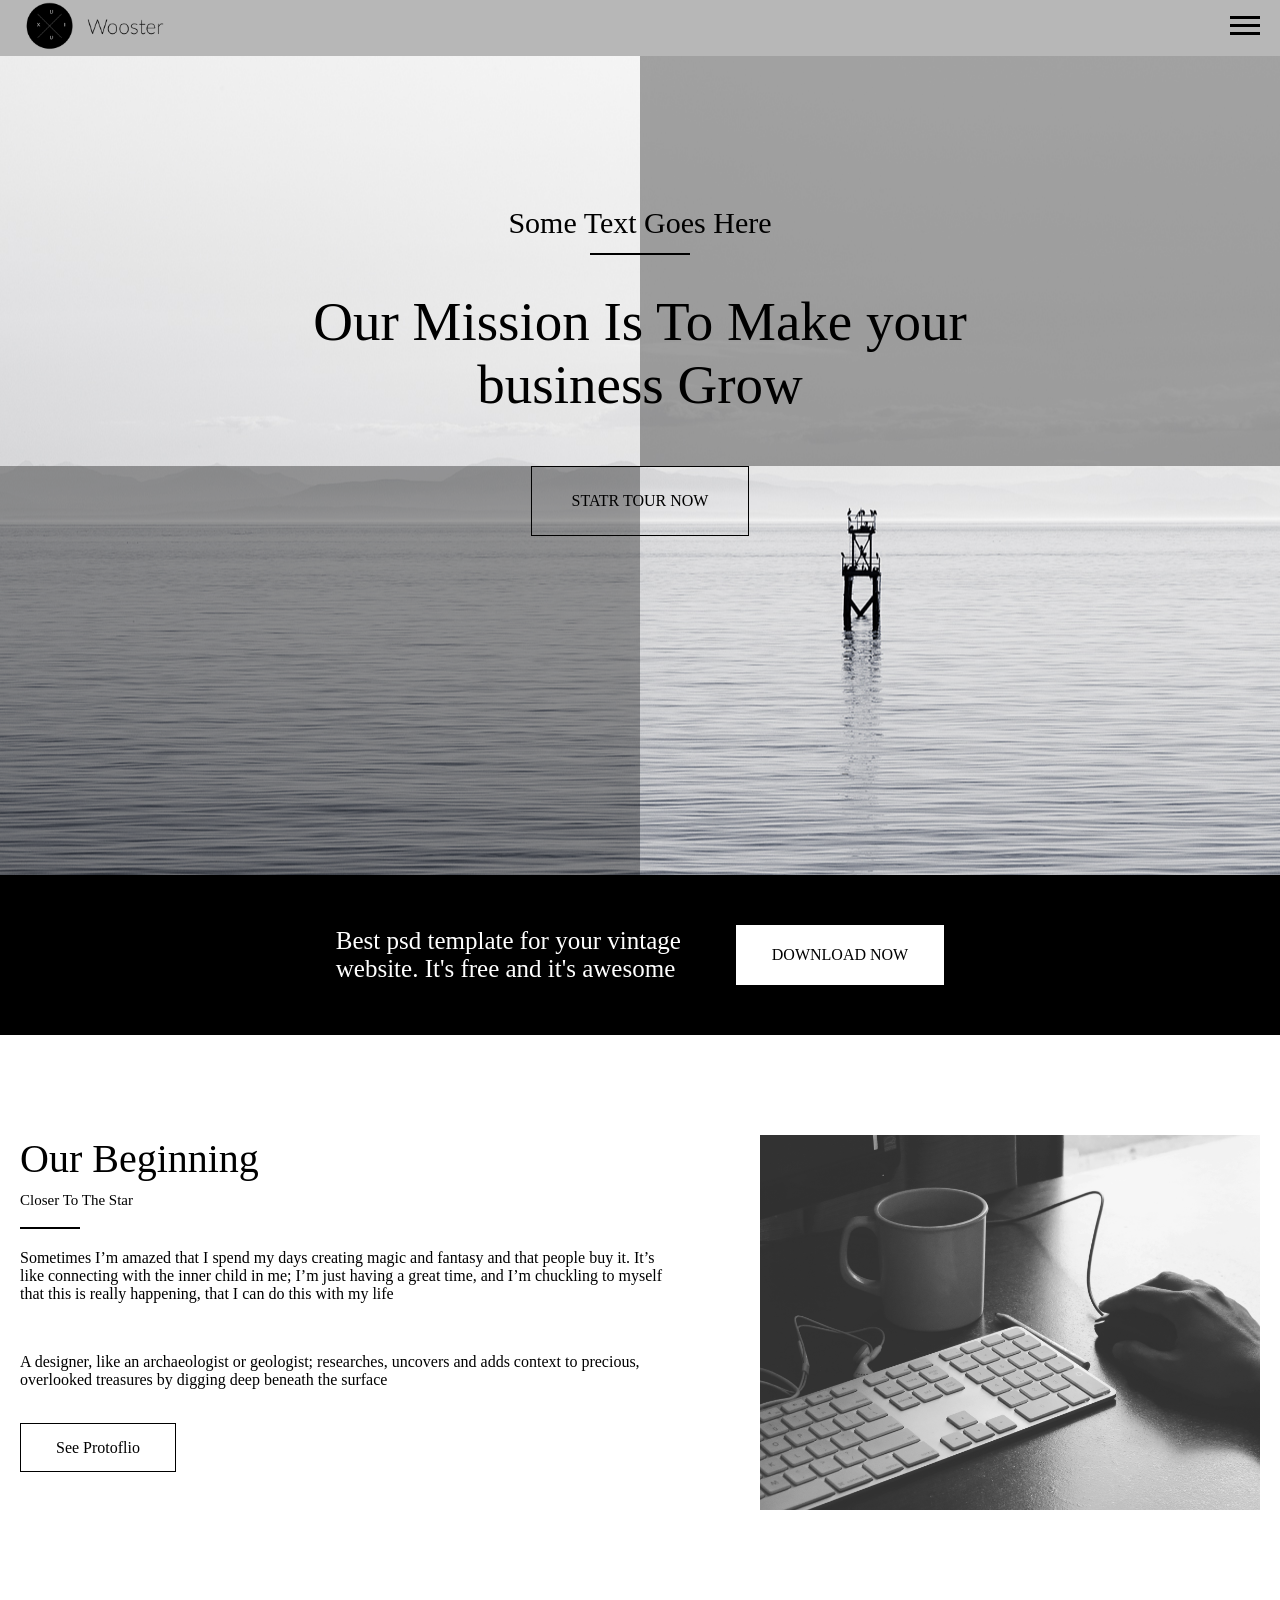
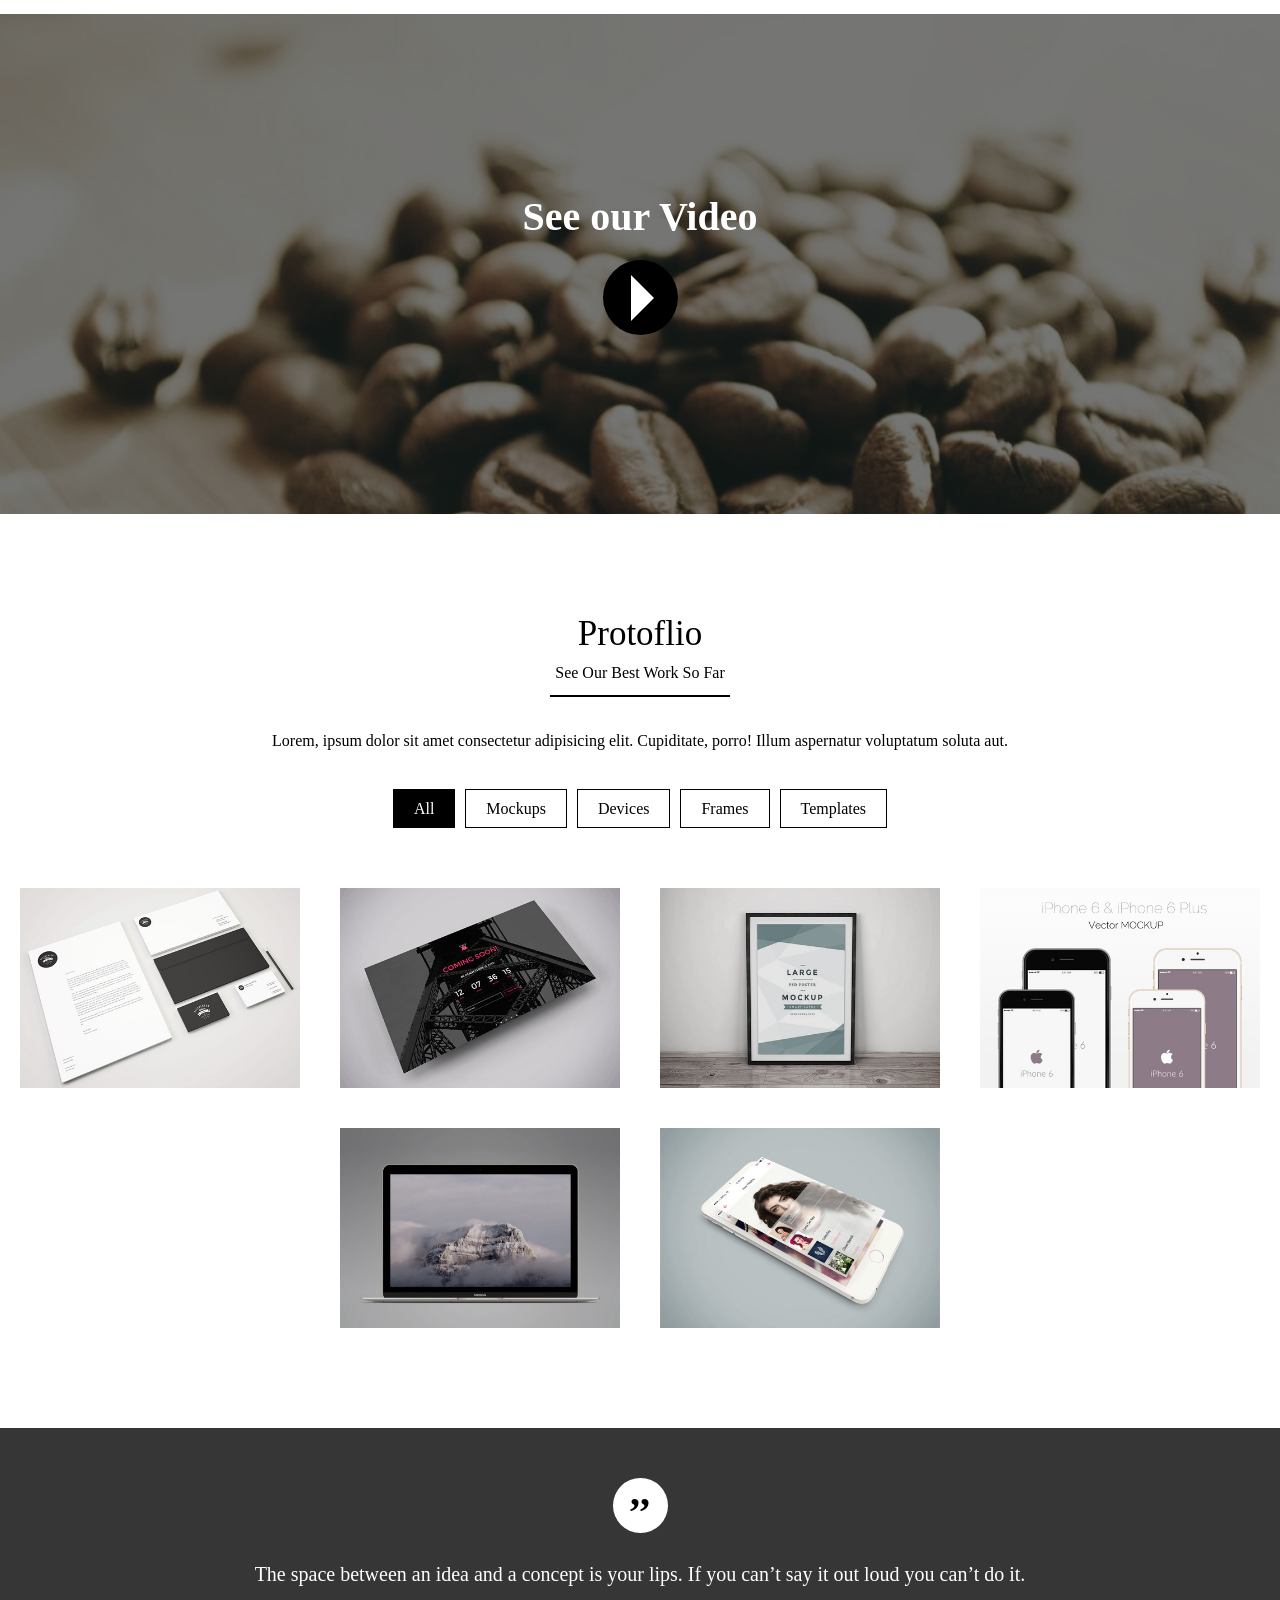
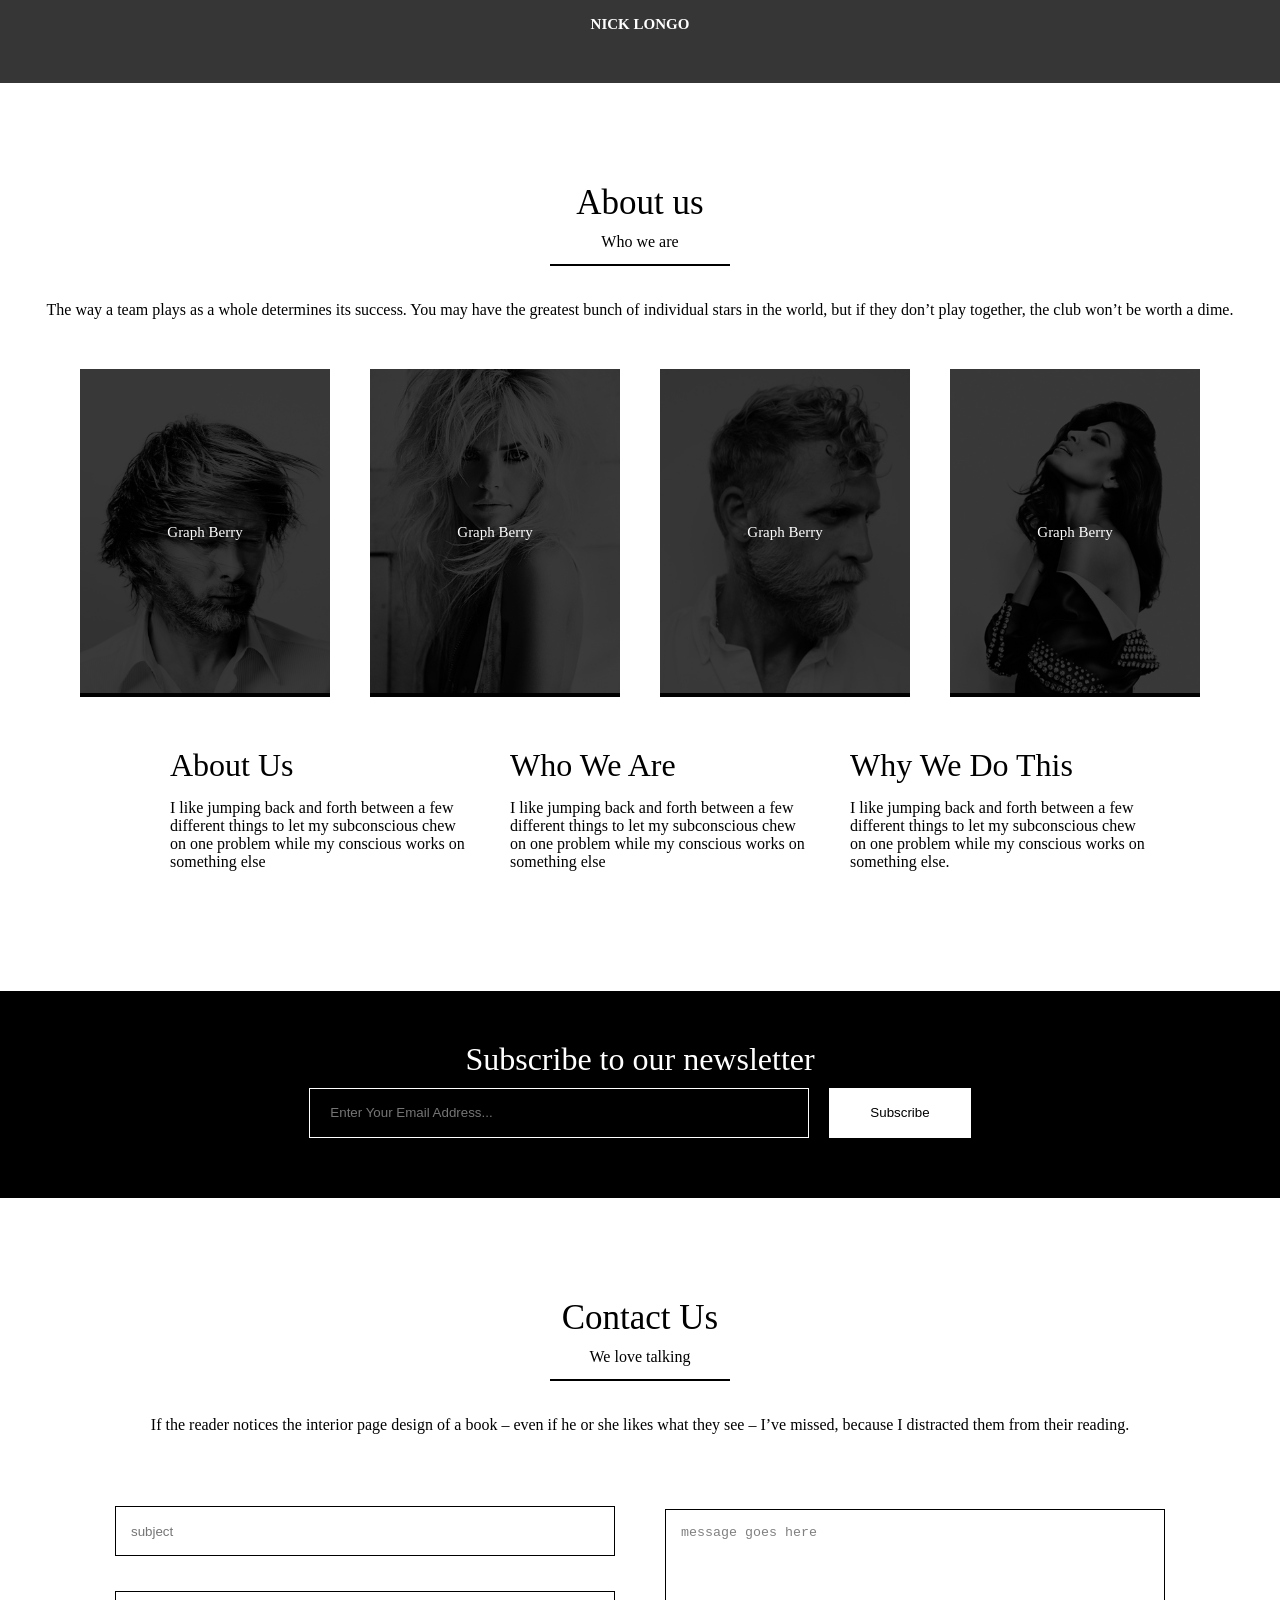
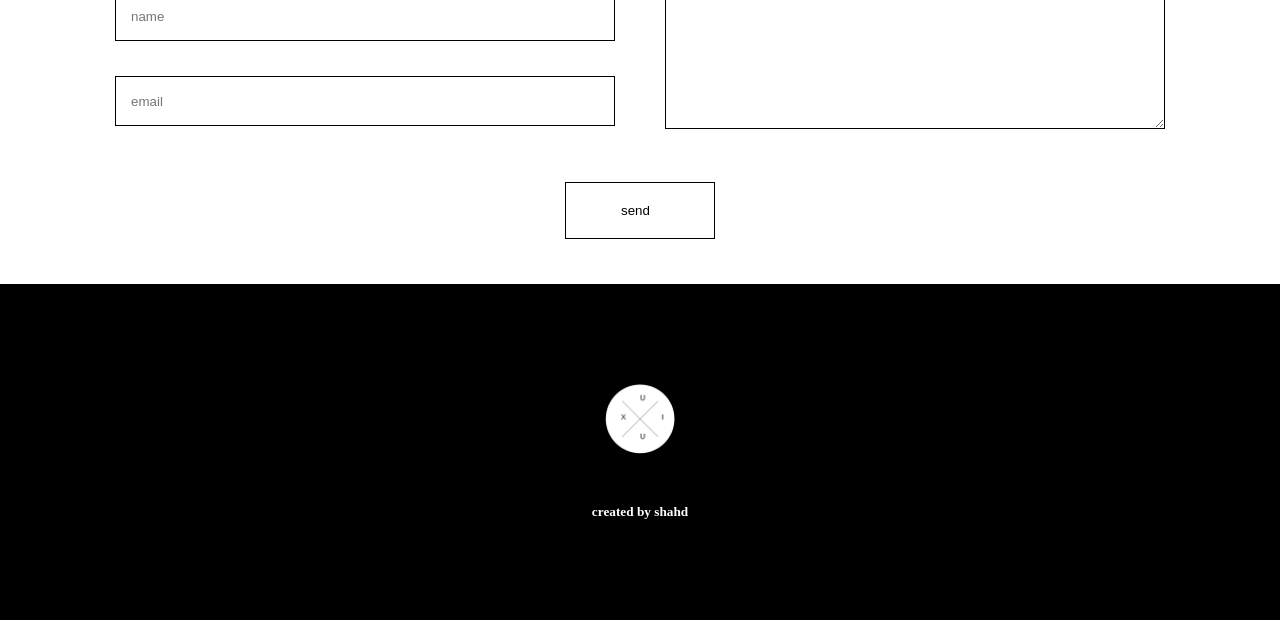
<file: ShahdAhmed_Task1/index.html>
<!DOCTYPE html>
<html lang="en">

<head>
    <meta charset="UTF-8">
    <meta name="viewport" content="width=device-width, initial-scale=1.0">
    <title>Document</title>
    <link rel="stylesheet" href="style.css">
</head>

<body>
    <!-- navbar -->
    <div class="nav">
        <div class="container">
            <div class="logo">
                <img src="img/logo.png">
            </div>

            <div class="list1">
                <span class="list">
                    <span></span>
                    <span></span>
                    <span></span>
                </span>
                <ul>
                    <li><a href="#page1">Home</a></li>
                    <li><a href="#page3">About</a></li>
                    <li><a href="#page5">Protoflio</a></li>
                    <li><a href="#page9">Contact</a></li>
                </ul>
            </div>

        </div>
    </div>
    <!-- Header page -->
    <div class="page1" id="page1">
        <div class="container">
            <h1>
                Some Text Goes Here</h1>

            <p>Our Mission
                Is To Make your business
                Grow</p>

            <a href="#">STATR TOUR NOW</a>

        </div>
    </div>
    <!-- Download (mini-page) -->
    <div class="page2">
        <div class="container">
            <p>Best psd template for your vintage
                website. It's free and it's awesome</p>

            <a href="#">DOWNLOAD NOW</a>
        </div>
    </div>
    <!-- Beginning -->
    <div class="page3">
        <div class="container">
            <div class="text3">
                <h3>Our Beginning</h3>
                <h5>Closer To The Star</h5>
                <P>
                    Sometimes I’m amazed that I spend
                    my days creating magic and fantasy
                    and that people buy it. It’s like
                    connecting with the inner child
                    in me; I’m just having a great time,
                    and I’m chuckling to myself that
                    this is really happening,
                    that I can do this with my life</P>

                <P>A designer, like an archaeologist
                    or geologist; researches, uncovers
                    and adds context to precious,
                    overlooked treasures
                    by digging deep beneath the surface</P>

                <a href="#">See Protoflio</a>
            </div>
            <div class="img3">
                <img src="img/keyboard.jpg">
            </div>
        </div>
    </div>
    <!-- Our Video (mini-page) -->
    <div class="page4">
        <h2>See our Video</h2>
        <div class="circle">

        </div>
    </div>
    <!-- Protoflio -->
    <div class="page5" id="page5">
        <div class="container">
            <div class="text5">
                <h1>Protoflio</h1>
                <h4>See Our Best Work So Far</h4>
                <p>Lorem, ipsum dolor sit amet
                    consectetur adipisicing elit.
                    Cupiditate, porro!
                    Illum aspernatur voluptatum soluta
                    aut.</p>
            </div>
            <div class="list5">
                <ul>
                    <li><a class="a" href="#page5">All</a> </li>
                    <li><a href="#page5">Mockups</a> </li>
                    <li><a href="#page5">Devices</a> </li>
                    <li><a href="#page5">Frames</a> </li>
                    <li><a href="#page5">Templates</a> </li>
                </ul>
            </div>
            <div class="img5">
                <img src="img/portfolio/branding.jpg">
                <img src="img/portfolio/coming-soon.jpg">
                <img src="img/portfolio/frame.jpg">
                <img src="img/portfolio/iphone6.jpg">
                <img src="img/portfolio/mackbook.jpg">
                <img src="img/portfolio/phone.jpg">
            </div>
        </div>
    </div>
    <!-- mini page -->
    <div class="page6">
        <div class="circle">
            <h2>,,</h2>
        </div>
        <div class="text6">
            <p>
                The space between an idea and
                a concept is your lips. If you can’t
                say it out loud you can’t do it.</p>
            <h5>NICK LONGO</h5>
        </div>
    </div>
    <!-- About Us -->
    <div class="page7" id="page3">
        <div class="container">
            <div class="text7">
                <h1>About us</h1>
                <h4>Who we are</h4>
                <p>The way a team plays as a whole
                    determines its success. You may
                    have the greatest bunch of individual
                    stars in the world, but if they don’t
                    play
                    together, the club won’t be worth a
                    dime.</p>
            </div>

            <div class="list7">
                <div class="imag"><img src="img/team/img1.jpg"></div>
                <div class="imag"><img src="img/team/img2.jpg"></div>
                <div class="imag"><img src="img/team/img3.jpg"></div>
                <div class="imag"><img src="img/team/img4.jpg"></div>
            </div>
            <div class="list72">
                <div class="box">
                    <h1>About Us</h1>
                    <p>I like jumping back and forth
                        between a few different things
                        to let my subconscious chew on
                        one problem while
                        my conscious works on something else</p>
                </div>
                <div class="box">
                    <h1>Who We Are</h1>
                    <p>I like jumping back and forth
                        between a few different things
                        to let my subconscious chew on one
                        problem while
                        my conscious works on something else</p>
                </div>
                <div class="box">
                    <h1>Why We Do This</h1>
                    <p>I like jumping back and forth
                        between a few different things
                        to let my subconscious chew on one
                        problem while
                        my conscious works on something else.</p>
                </div>
            </div>
        </div>
    </div>
    <!-- Subscribe (mini_page) -->
    <div class="page8">
        <h1>Subscribe to our newsletter</h1>
        <form action="">
            <input type="text" placeholder="Enter Your Email Address...">
            <button type="submit">Subscribe</button>
        </form>
    </div>
    <!-- Contact Us -->
    <div class="page9" id="page9">
        <div class="container">
            <div class="text9">
                <h1>Contact Us</h1>
                <h4>We love talking</h4>
                <p>If the reader
                    notices the interior
                    page design of a book
                    – even if he or she
                    likes what they
                    see – I’ve missed,
                    because I
                    distracted them
                    from their reading.</p>
            </div>

            <div class="cont">
                <div class="form1">
                    <form action="">
                        <input type="text" placeholder="subject">
                        <input type="text" placeholder="name">
                        <input type="text" placeholder="email">
                    </form>
                </div>
                <div class="form2">
                    <form action="">
                        <textarea>message goes here</textarea>

                        <button type="submit">send</button>
                    </form>
                </div>
            </div>
        </div>
    </div>
    <!-- Footer -->
    <div class="footer">
        <img src="img/logo-white.png">
        <h5>created by shahd</h5>
    </div>
</body>

</html>


<!-- 28/8/2024 : 28/8/2024 -->
</file>
<file: ShahdAhmed_Task1/style.css>
* {
    padding: 0;
    margin: 0;
    box-sizing: border-box;
}

.container {
    padding-left: 20px;
    padding-right: 20px;
    margin-left: auto;
    margin-right: auto;
}

html {
    scroll-behavior: smooth;
}

ul {
    list-style: none;
}

a {
    text-decoration: none;
}



/*  navbar  */
.nav {
    background-color: rgb(183, 183, 183);
}

@media (max-width: 768px) {
    .nav {
        position: fixed;
        background-color: gray;
        z-index: 4;
        left: 50%;
        transform: translateX(-50%);
    }
}

.nav .container {
    display: flex;
    justify-content: space-between;
    align-items: center;
}

.nav .list1 {
    display: flex;
    justify-content: flex-end;
}

.nav .list1 ul {
    display: flex;
    position: absolute;
    right: 80px;
    display: none;
    top: 10px;
    z-index: 8;
    text-align: center;
}

@media (max-width:767px) {
    .nav .list1 ul {
        display: flex;
        position: absolute;
        right: 50%;
        display: none;
        top: 55px;
        transform: translateX(50%);
    }
}

.nav .list1 ul li {
    border-bottom: 1px solid rgb(110, 110, 110);

}

.nav .list1 ul li:last-child {
    border-bottom: 0;
}

.nav .list1 ul li a {
    color: black;
    padding: 30px 150px;
    display: block;
    background-color: white;
}

.nav .list1 ul li a:hover {
    background-color: rgb(216, 216, 216);
}

.nav .logo img {
    width: 150px;
}

.nav .list {
    margin-left: 30px;
    width: 30px;
    display: flex;
    flex-wrap: wrap;
    position: relative;
}

.nav .list span {
    width: 100%;
    height: 3px;
    background-color: black;
    margin-bottom: 5px;
}

.nav .list1:hover ul {
    display: block;
}

/* Header page */
.page1 {
    height: calc(100vh - 81px);
    background-image: url("img/header.jpg");
    background-position: center;
    position: relative;
    padding: 100px 0;
}

.page1::after {
    position: absolute;
    content: "";
    top: 0;
    right: 0;
    width: 50%;
    height: 0%;
    background-color: rgba(0, 0, 0, 0.345);
    transition: .5s;
    animation: half 1.6s linear 1 forwards;
}

.page1::before {
    position: absolute;
    content: "";
    bottom: 0;
    left: 0;
    width: 50%;
    height: 0%;
    background-color: rgba(0, 0, 0, 0.345);
    transition: .5s;
    animation: half 1.6s linear 1 forwards;
}

.page1:hover::after {
    animation: haalf 1.6s linear 1;
}

.page1:hover::before {
    animation: haalf 1.6s linear 1;
}

.page1 .container {
    display: flex;
    flex-direction: column;
    justify-content: center;
    align-items: center;

}

.page1 h1 {
    margin-top: 50px;
    font-size: 30px;
    font-weight: 100;
    position: relative;
    animation: go .3s linear 1;

}

.page1 h1::after {
    position: absolute;
    content: "";
    bottom: -15px;
    right: 50%;
    width: 100px;
    height: 2px;
    background-color: black;
    transform: translateX(50%);
}

.page1 p {
    font-size: 55px;
    margin-top: 50px;
    width: 800px;
    text-align: center;
    margin-bottom: 50px;
    z-index: 2;
}

@media (max-width:767px) {

    .page1 p {
        font-size: 25px;
        width: 100%;

    }

    .page1 h1 {
        margin-top: 100px;
        font-size: 20px;
      
    }

}

.page1 a {
    color: black;
    padding: 25px 40px;
    border: 1px solid black;
    transition: .5s;
    margin-bottom: 50px;
}

.page1 a:hover {
    color: white;
    background-color: black;

}

/*  Download __page2 */
.page2 {
    background-color: black;
    padding: 50px 0;
}

.page2 .container {
    display: flex;
    justify-content: center;
    align-items: center;
    flex-wrap: wrap;
}

.page2 p {
    color: white;
    font-size: 25px;
    width: 400px;

}

@media (max-width: 768px) {
    .page2 a {
        width: 100%;
        text-align: center;
        margin-top: 10px;
    }
    .page2 p {
        width: 100%;
        text-align: center;

    }
}

.page2 a {
    color: rgb(0, 0, 0);
    padding: 20px 35px;
    border: 1px solid rgb(255, 255, 255);
    transition: .5s;
    background-color: white;
}

.page2 a:hover {
    background-color: rgb(0, 0, 0);
    color: white;
    border: 1px solid white;
}

/* Beginning */
.page3 {
    padding: 100px 0;
}

.page3 .container {
    display: flex;
}

.page3 h3 {
    font-size: 40px;
    font-weight: 300;
    margin-bottom: 10px;
}

.page3 h5 {
    font-size: 15px;
    font-weight: 300;
    margin-bottom: 40px;
    position: relative;
}

.page3 h5::after {
    position: absolute;
    content: "";
    bottom: -20px;
    left: 0px;
    width: 60px;
    height: 2px;
    background-color: #000;
}

.page3 p {
    font-weight: 400;
    margin-bottom: 50px;

}

.page3 a {
    color: black;
    padding: 15px 35px;
    border: 1px solid black;
    transition: .5s;
}

.page3 a:hover {
    color: white;
    background-color: black;
}

.page3 .img3 {
    margin-left: 80px;
}

.page3 img {
    width: 500px;
}

@media (max-width: 767px) {
    .page3 img {
        display: none;
    }

    .page3 .img3 {
        margin-left: 0px;
    }

    .page3 h3 {
        font-size: 35px;
    }
    .page3 a{
        position: absolute;
        right: 50%;
        transform: translateX(50%);
    }
    .page3 p{
        width: 100%;
    }
}

@media (max-width: 992px) {
    .page3 img {
        display: none;
    }

    .page3 .img3 {
        margin-left: 0px;
    }
}

/* Our Video __page4 */
.page4 {
    height: 500px;
    background-image: url("img/coffe.jpg");
    background-color: rgba(0, 0, 0, 0.719);
    display: flex;
    justify-content: center;
    align-items: center;
    background-repeat: no-repeat;
    background-size: cover;
    flex-direction: column;
    position: relative;
}

.page4::after {
    position: absolute;
    content: "";
    top: 0;
    right: 0;
    width: 100%;
    height: 100%;
    background-color: rgba(0, 0, 0, 0.501);

}

.page4 h2 {
    font-size: 40px;
    margin-bottom: 20px;

    color: white;
    z-index: 1;
}

.page4 .circle {
    width: 75px;
    height: 75px;
    border-radius: 100%;
    background-color: black;
    position: relative;
    z-index: 1;

}

.page4 .circle::after {
    position: absolute;
    content: "";
    top: 50%;
    left: 5px;
    transform: translate(50%, -50%);
    border: 23px solid;
    border-color: transparent transparent transparent rgb(255, 255, 255);
}

/* Protoflio __page5 */
.page5 {
    padding: 100px 0;
}

.page5 .container {
    display: flex;
    justify-content: center;
    align-items: center;
    flex-direction: column;
}

.page5 .text5 {
    text-align: center;
}

.page5 .text5 h1 {
    font-size: 35px;
    font-weight: 300;
    margin-bottom: 10px;
    position: relative;
    animation: go .3s linear 1 infinite;

}

.page5 .text5 h4 {
    font-weight: 300;
    margin-bottom: 50px;
    position: relative;
    animation: come .3s linear 1;
}

.page5 .text5 h4::after {
    position: absolute;
    content: "";
    bottom: -15PX;
    left: 50%;
    width: 180px;
    height: 2px;
    transform: translateX(-50%);
    background-color: black;
}

.page5 .text5 P {
    font-weight: 300;
text-align: center;
    position: relative;
}
@media (max-width:1200px) {
.page5 .text5 p{
    width: 100%;
}    
}

.page5 .list5 {
    margin-top: 50px;
    margin-bottom: 50px;
}

.page5 .list5 ul {

    display: flex;

    flex-wrap: wrap;
    justify-content: center;
gap:10px ;

}

.page5 .list5 ul li {
    margin-bottom: 20px;
}

.page5 .list5 a {
    color: black;
    padding: 10px 20px;
    border: 1px solid black;
    transition: .5s;
    background-color: white;
}

.page5 .list5 li .a {
    color: rgb(255, 255, 255);
    transition: .5s;
    background-color: rgb(0, 0, 0);
}

.page5 .list5 ul a:hover {
    color: rgb(255, 255, 255);
    padding: 10px 20px;
    border: 1px solid black;
    transition: .5s;
    background-color: rgb(0, 0, 0);
}

.page5 .img5 {
    display: flex;
    flex-wrap: wrap;
    gap: 40px;
    justify-content: center;
}

.page5 .img5 img {
    width: 280px;
}

/* mini page __page6 */
.page6 {
    padding: 50px 0;
    background-color: rgba(0, 0, 0, 0.79);
    display: flex;
    justify-content: center;
    align-items: center;
    flex-direction: column;
}

.page6 .circle {
    width: 55px;
    height: 55px;
    border-radius: 100%;
    background-color: rgb(255, 255, 255);
    position: relative;
    margin-bottom: 30px;
    position: relative;
}

.page6 .text6 {
    text-align: center;
    color: white;
}

.page6 .circle h2 {
    font-size: 40px;
    position: absolute;
    top: -10px;
    right: 50%;
    transform: translateX(50%);
}

.page6 p {
    font-size: 20px;
    margin-bottom: 30px;
}

.page6 h5 {
    font-size: 15px;
}

/* About Us __page7 */
.page7 {
    padding: 100px 0;
}

.page7 .container {
    display: flex;
    justify-content: center;
    align-items: center;
    flex-direction: column;
}

.page7 .text7 {
    text-align: center;
}

.page7 .text7 h1 {
    font-size: 35px;
    font-weight: 300;
    margin-bottom: 10px;
    animation: go .3s linear 1;
    position: relative;
}

.page7 .text7 h4 {
    font-weight: 300;
    margin-bottom: 50px;
    position: relative;
    animation: come .3s linear 1;
}

.page7 .text7 h4::after {
    position: absolute;
    content: "";
    bottom: -15PX;
    left: 50%;
    width: 180px;
    height: 2px;
    transform: translateX(-50%);
    background-color: black;
}

.page7 .text7 P {
    font-weight: 300;
    margin-bottom: 50px;
    position: relative;
    text-align: center;

}


.page7 .list7 {
    display: flex;
    justify-content: center;
    flex-wrap: wrap;
    gap: 40px;
    margin-bottom: 50px;
}

.page7 .list7 .imag {
    background-color: black;
    position: relative;
}

.page7 .list7 img {
    width: 250px;
    transition: .5s;
}

.page7 .list7 .imag::before {
    content: "Graph Berry";
    color: white;
    font-size: 15px;
    text-align: center;
    position: absolute;
    display: flex;
    align-items: center;
    justify-content: center;
    width: 100%;
    height: 100%;
    bottom: 0;
    right: 0;
    z-index: 1;
    transition: .5s;
    background-color: rgba(0, 0, 0, 0.764);
}

.page7 .list7 .imag:hover::before {
    height: 100px;
}

.page7 .list72 {
    display: flex;
    flex-wrap: wrap;
}

.page7 .list72 .box {
    margin-left: 40px;
    margin-bottom: 20px;
}

.page7 .list72 .box h1 {
    margin-bottom: 15px;
    font-weight: 200;
}

.page7 .list72 .box p {
    width: 300px;
}

@media (max-width:767px) {
    .page7 .list72 p {
        width: 100%;
    }
    
.page7 .text7 P{
    width: 100%;
}
}

/*  Subscribe __page8 */
.page8 {
    padding: 50px 0;
    background-color: black;
    display: flex;
    flex-wrap: wrap;
    justify-content: center;
    align-items: center;
    color: white;
    flex-direction: column;

}

.page8 h1 {
    font-weight: 200;
    margin-bottom: 10px;
}

.page8 form {
    display: flex;
    flex-wrap: wrap;
    justify-content: center;
}

.page8 input {
    width: 500px;
    height: 50px;
    background-color: black;
    color: gray;
    padding-left: 20px;
    border: 1px solid white;
    margin-right: 20px;
    margin-bottom: 10px;
    caret-color: white;
}

.page8 input:focus {
    outline: none;
}

.page8 button {
    padding: 10px 40px;
    background-color: white;
    border: none;
    margin-bottom: 10px;
    border: 1px solid white;
}

.page8 button:hover {
    background-color: rgb(0, 0, 0);
    color: white;
    border: 1px solid white;
}

@media (max-width: 767px) {
    .page8 input {
        width: 100%;
     margin-right: 0;
    }

    .page8 h1 {
        font-size: 25px;
        font-weight: 200;
        margin-bottom: 10px;
    }

}

/* Contact Us __page9 */
.page9 {
    padding: 100px 0;
}

.page9 .container {
    display: flex;
    justify-content: center;
    align-items: center;
    flex-direction: column;
}

.page9 .text9 {
    text-align: center;
}

.page9 .text9 h1 {
    font-size: 35px;
    font-weight: 300;
    margin-bottom: 10px;
    position: relative;
    animation: go 2s linear 1;
}

.page9 .text9 h4 {
    font-weight: 300;
    margin-bottom: 50px;
    position: relative;
    animation: come .3s linear 1;

}
.page9 .text9 h4::after {
    position: absolute;
    content: "";
    bottom: -15PX;
    left: 50%;
    width: 180px;
    height: 2px;
    transform: translateX(-50%);
    background-color: black;
}

.page9 .text9 P {
    font-weight: 300;
    margin-bottom: 50px;
    position: relative;
    text-align: center;
}

.page9 .cont {
    display: flex;
    align-items: center;
    flex-wrap: wrap;
    justify-content: center;
    position: relative;
}

.page9 .cont .form1 form {
    display: flex;
    flex-direction: column;
    justify-content: center;

}

.page9 .cont .form1 form input {
    padding-left: 15px;
    width: 500px;
    margin-bottom: 35px;
    height: 50px;
    border: 1px solid black;
}

.page9 input:focus {
    outline: none;
}

.page9 .cont .form2 form {
    display: flex;
    flex-direction: column;
    justify-content: center;
}

.page9 .cont .form2 {
    display: flex;
    flex-basis: 50%;
}

.page9 .cont .form2 {
    display: flex;
    flex-basis: 50%;
}

.page9 .cont .form2 form textarea {
    margin-top: 25px;
    width: 500px;
    height: 220px;
    margin-left: 50px;
    margin-bottom: 55px;
    padding-left: 15px;
    color: gray;
    padding-top: 15px;
    border: 1px solid black;
}

.page9 textarea:focus {
    outline: none;
}

.page9 .cont button {
    position: absolute;
    padding: 20px 55px;
    text-align: center;
    display: flex;
    width: 150px;
    background-color: white;
    border: 1px solid black;
    right: 50%;
    transform: translateX(50%);
    bottom: -55px;
    transition: .5s;

}

.page9 .cont button:hover {
    background-color: rgb(0, 0, 0);
    color: white
}

@media (max-width:767px) {
    .page9 .cont .form1 form input {
        width: 100%
    }

    .page9 .cont .form2 form textarea {
        width: 100%;
        margin: 0;
        margin-bottom: 40px;

    }

    .container {
        padding-left: 20px;
        padding-right: 16px;
        margin-left: auto;
        margin-right: auto;
    }
}

@media (max-width:1200px) {
    .page9 .cont {
        flex-direction: column;
    }

    .page9 .cont .form1 form input {
        width: 200px;
    }

    .page9 .cont .form2 form textarea {
        width: 200px;
        margin: 0;
        margin-bottom: 35px;

    }


}

/* footer */
.footer {
    padding: 100px 0;
    background-color: black;
    display: flex;
    flex-direction: column;
    justify-content: center;
    align-items: center;
}

.footer img {
    width: 70px;
    margin-bottom: 50px;
}

.footer h5 {
    color: white;
}

@keyframes come {

    0%,
    40% {
        left: -100px;
        transition: .5s;
    }

    100% {
        left: 0px;
        transition: .5s;
    }
}

@keyframes go {

    0%,
    40% {
        right: -150px;

    }

    100% {
        right: 0px;

    }
}

@keyframes half {
    0% {
        height: 0%;
    }

    40% {
        height: 50%;
    }

    100% {
        height: 50%;
    }


}

@keyframes haalf {
    0% {
        height: 50%;
    }

    40% {
        height: 50%;
    }

    100% {
        height: 0%;
    }

}

/* 28/8/2024 : 28/8/2024 */
</file>
